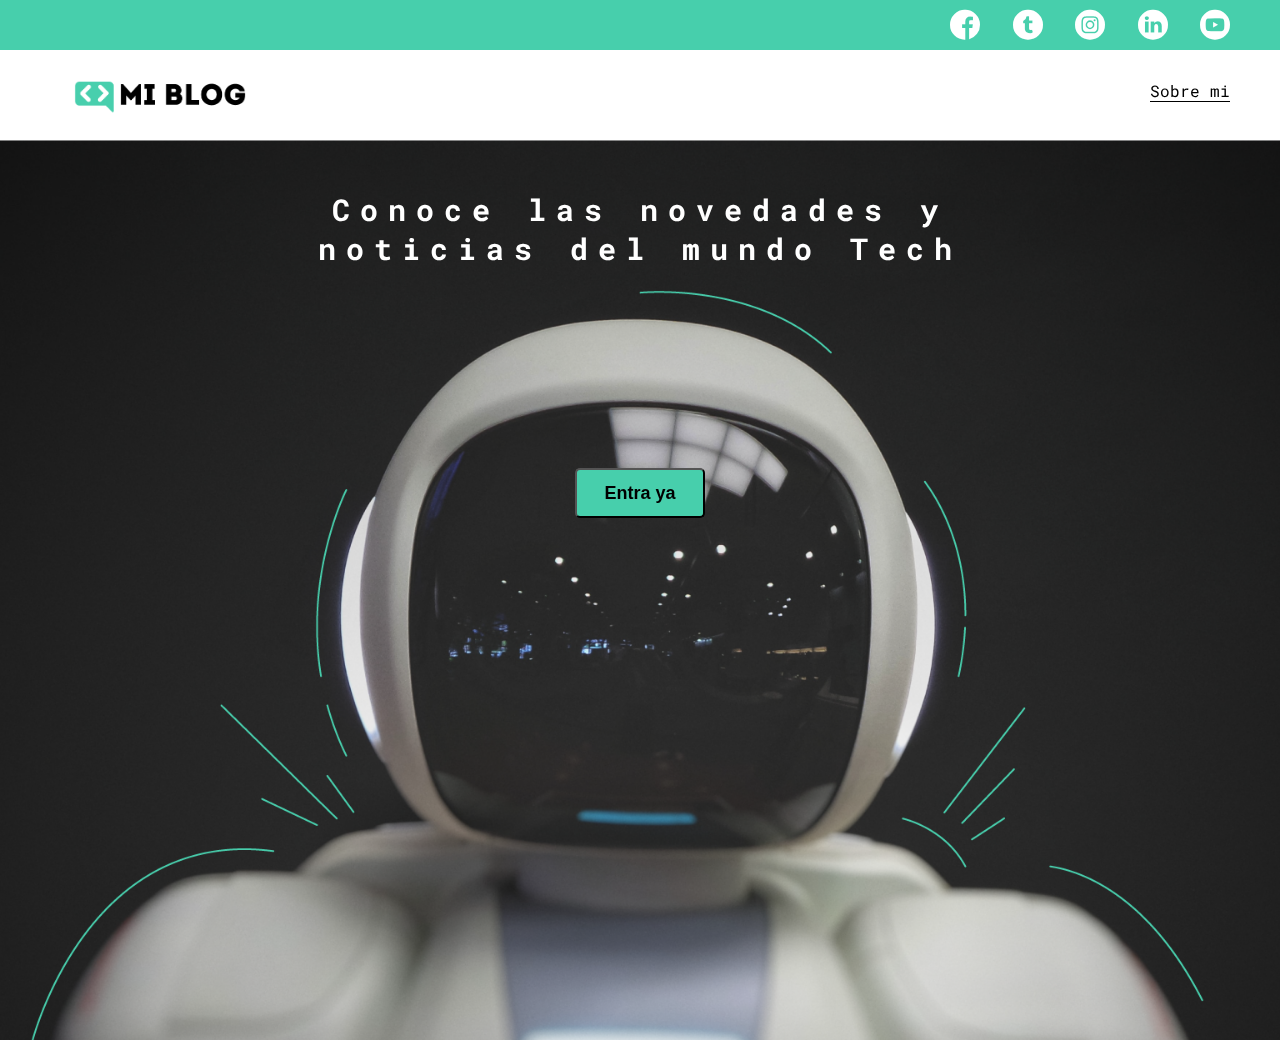
<file: index.html>
<!DOCTYPE html>
<html lang="en">
<head>
    <meta charset="UTF-8">
    <meta http-equiv="X-UA-Compatible" content="IE=edge">
    <meta name="viewport" content="width=device-width, initial-scale=1.0">
    <title>My Blog</title>
    <link rel="stylesheet" href="./css/main.css">
    <link rel="stylesheet" href="./css/font/flaticon.css">
    <link rel="stylesheet" href="./css/index.css">
</head>
<body class="home-body">
    <header>
        <section class="header-icons-container">
            <div class="icons">
                <a href="www.facebook.com"><span class="flaticon-001-facebook"></span></a>
                <a href="www.twitter.com"><span class="flaticon-002-twitter"></span></a>
                <a href="www.instagram.com"><span class="flaticon-011-instagram"></span></a>
                <a href="www.linkedin.com"><span class="flaticon-010-linkedin"></span></a>
                <a href="www.youtube.com"><span class="flaticon-008-youtube"></span></a>
            </div>
        </section>
        <nav>
            <section class="nav-logo-container">
                <a href="/">
                    <img src="./assets/img/Logo-negro.png"
                    alt="logo">
                </a>
            </section>
            <section class="profile-link">
                <a href="/perfil.html">Sobre mi</a>
            </section>
        </nav>
    </header>
<section class="main-index">
    <h1>
        Conoce las novedades y <br>
        noticias del mundo Tech
    </h1>
    <button>Entra ya</button>
</section>

</body>
</html>
</file>
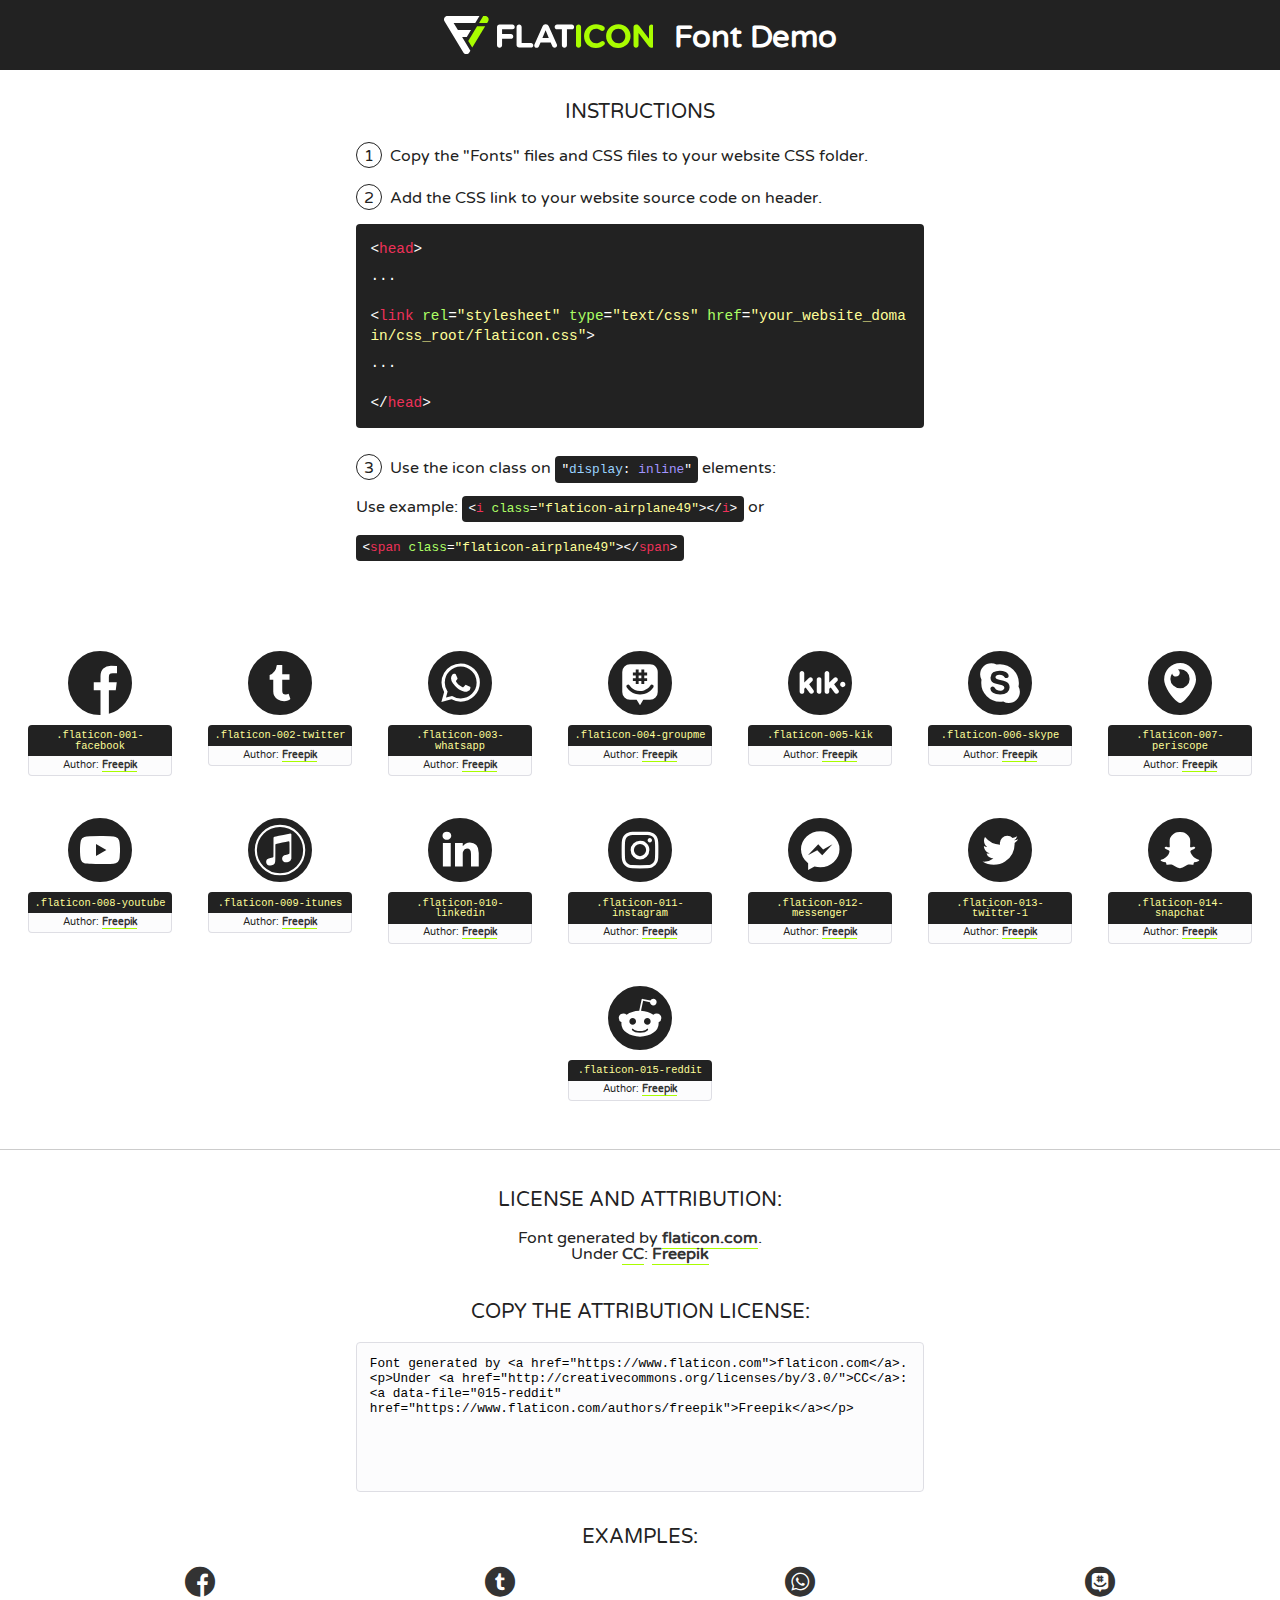
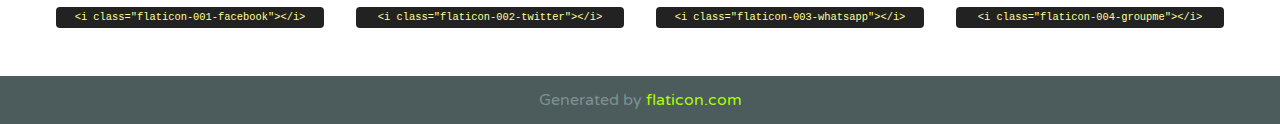
<file: css/font/flaticon.html>
<!DOCTYPE html>
<!--
  Flaticon icon font: Flaticon
  Creation date: 20/12/2018 09:27
-->
<html>
<!DOCTYPE html>
<html>

<head>
    <title>Flaticon WebFont</title>
    <link href="http://fonts.googleapis.com/css?family=Varela+Round" rel="stylesheet" type="text/css" />
    <link rel="stylesheet" type="text/css" href="flaticon.css">
    <meta charset="UTF-8">
    <style>
    html, body, div, span, applet, object, iframe,
    h1, h2, h3, h4, h5, h6, p, blockquote, pre,
    a, abbr, acronym, address, big, cite, code,
    del, dfn, em, img, ins, kbd, q, s, samp,
    small, strike, strong, sub, sup, tt, var,
    b, u, i, center,
    dl, dt, dd, ol, ul, li,
    fieldset, form, label, legend,
    table, caption, tbody, tfoot, thead, tr, th, td,
    article, aside, canvas, details, embed, 
    figure, figcaption, footer, header, hgroup, 
    menu, nav, output, ruby, section, summary,
    time, mark, audio, video {
        margin: 0;
        padding: 0;
        border: 0;
        font-size: 100%;
        font: inherit;
        vertical-align: baseline;
    }
    /* HTML5 display-role reset for older browsers */
    article, aside, details, figcaption, figure, 
    footer, header, hgroup, menu, nav, section {
        display: block;
    }
    body {
        line-height: 1;
    }
    ol, ul {
        list-style: none;
    }
    blockquote, q {
        quotes: none;
    }
    blockquote:before, blockquote:after,
    q:before, q:after {
        content: '';
        content: none;
    }
    table {
        border-collapse: collapse;
        border-spacing: 0;
    }
    body {
        font-family: 'Varela Round', Helvetica, Arial, sans-serif;
        font-size: 16px;
        color: #222;
    }
    a {
        color: #333;
        border-bottom: 1px solid #a9fd00;
        font-weight: bold;
        text-decoration: none;
    }
    * {
        -moz-box-sizing: border-box;
        -webkit-box-sizing: border-box;
        box-sizing: border-box;
        margin: 0;
        padding: 0;
    }
    [class^="flaticon-"]:before, [class*=" flaticon-"]:before, [class^="flaticon-"]:after, [class*=" flaticon-"]:after {
        font-family: Flaticon;
        font-size: 30px;
        font-style: normal;
        margin-left: 20px;
        color: #333;
    }
    .wrapper {
        max-width: 600px;
        margin: auto;
        padding: 0 1em;
    }
    .title {
        font-size: 1.25em;
        text-align: center;
        margin-bottom: 1em;
        text-transform: uppercase;
    }
    header {
        text-align: center;
        background-color: #222;
        color: #fff;
        padding: 1em;
    }
    header .logo {
        width: 210px;
        height: 38px;
        display: inline-block;
        vertical-align: middle;
        margin-right: 1em;
        border: none;
    }
    header strong {
        font-size: 1.95em;
        font-weight: bold;
        vertical-align: middle;
        margin-top: 5px;
        display: inline-block;
    }
    .demo {
        margin: 2em auto;
        line-height: 1.25em;
    }
    .demo ul li {
        margin-bottom: 1em;
    }
    .demo ul li .num {
        color: #222;
        border-radius: 20px;
        display: inline-block;
        width: 26px;
        padding: 3px;
        height: 26px;
        text-align: center;
        margin-right: 0.5em;
        border: 1px solid #222;
    }
    .demo ul li code {
        background-color: #222;
        border-radius: 4px;
        padding: 0.25em 0.5em;
        display: inline-block;
        color: #fff;
        font-family: Consolas,Monaco,Lucida Console,Liberation Mono,DejaVu Sans Mono,Bitstream Vera Sans Mono,Courier New, monospace;
        font-weight: lighter;
        margin-top: 1em;
        font-size: 0.8em;
        word-break: break-all;
    }
    .demo ul li code.big {
        padding: 1em;
        font-size: 0.9em;
    }
    .demo ul li code .red {
        color: #EF3159;
    }
    .demo ul li code .green {
        color: #ACFF65;
    }
    .demo ul li code .yellow {
        color: #FFFF99;
    }
    .demo ul li code .blue {
        color: #99D3FF;
    }
    .demo ul li code .purple {
        color: #A295FF;
    }
    .demo ul li code .dots {
        margin-top: 0.5em;
        display: block;
    }
    #glyphs {
        border-bottom: 1px solid #ccc;
        padding: 2em 0;
        text-align: center;
    }
    .glyph {
        display: inline-block;
        width: 9em;
        margin: 1em;
        text-align: center;
        vertical-align: top;
        background: #FFF;
    }
    .glyph .glyph-icon {
        padding: 10px;
        display: block;
        font-family:"Flaticon";
        font-size: 64px;
        line-height: 1;
    }
    .glyph .glyph-icon:before {
        font-size: 64px;
        color: #222;
        margin-left: 0;
    }
    .class-name {
        font-size: 0.65em;
        background-color: #222;
        color: #fff;
        border-radius: 4px 4px 0 0;
        padding: 0.5em;
        color: #FFFF99;
        font-family: Consolas,Monaco,Lucida Console,Liberation Mono,DejaVu Sans Mono,Bitstream Vera Sans Mono,Courier New, monospace;
    }
    .author-name {
        font-size: 0.6em;
        background-color: #fcfcfd;
        border: 1px solid #DEDEE4;
        border-top: 0;
        border-radius: 0 0 4px 4px;
        padding: 0.5em;
    }
    .class-name:last-child {
        font-size: 10px;
        color:#888;
    }
    .class-name:last-child a {
        font-size: 10px;
        color:#555;
    }
    .class-name:last-child a:hover {
        color:#a9fd00;
    }
    .glyph > input {
        display: block;
        width: 100px;
        margin: 5px auto;
        text-align: center;
        font-size: 12px;
        cursor: text;
    }
    .glyph > input.icon-input {
        font-family:"Flaticon";
        font-size: 16px;
        margin-bottom: 10px;
    }
    .attribution .title {
        margin-top: 2em;
    }
    .attribution textarea {
        background-color: #fcfcfd;
        padding: 1em;
        border: none;
        box-shadow: none;
        border: 1px solid #DEDEE4;
        border-radius: 4px;
        resize: none;
        width: 100%;
        height: 150px;
        font-size: 0.8em;
        font-family: Consolas,Monaco,Lucida Console,Liberation Mono,DejaVu Sans Mono,Bitstream Vera Sans Mono,Courier New, monospace;
        -webkit-appearance: none;
    }
    .iconsuse {
        margin: 2em auto;
        text-align: center;
        max-width: 1200px;
    }
    .iconsuse:after {
        content: '';
        display: table;
        clear: both;
    }
    .iconsuse .image {
        float: left;
        width: 25%;
        padding: 0 1em;
    }
    .iconsuse .image p {
        margin-bottom: 1em;
    }
    .iconsuse .image span {
        display: block;
        font-size: 0.65em;
        background-color: #222;
        color: #fff;
        border-radius: 4px;
        padding: 0.5em;
        color: #FFFF99;
        margin-top: 1em;
        font-family: Consolas,Monaco,Lucida Console,Liberation Mono,DejaVu Sans Mono,Bitstream Vera Sans Mono,Courier New, monospace;
    }
    #footer {
        text-align: center;
        background-color: #4C5B5C;
        color: #7c9192;
        padding: 1em;
    }
    #footer a {
        border: none;
        color: #a9fd00;
        font-weight: normal;
    }
    @media (max-width: 960px) {
        .iconsuse .image {
            width: 50%;
        }
    }
    @media (max-width: 560px) {
        .iconsuse .image {
            width: 100%;
        }
    }
    </style>
</head>

<body class="characters-off">

    <header>
        <a href="https://www.flaticon.com" target="_blank" class="logo">
            <svg version="1.1" xmlns="http://www.w3.org/2000/svg" xmlns:xlink="http://www.w3.org/1999/xlink" xmlns:a="http://ns.adobe.com/AdobeSVGViewerExtensions/3.0/" viewBox="0 0 560.875 102.036" enable-background="new 0 0 560.875 102.036" xml:space="preserve">
                <defs>
                </defs>
                <g>
                    <g class="letters">
                        <path fill="#ffffff" d="M141.596,29.675c0-3.777,2.985-6.767,6.764-6.767h34.438c3.426,0,6.15,2.728,6.15,6.15
                        c0,3.43-2.724,6.149-6.15,6.149h-27.674v13.091h23.719c3.429,0,6.151,2.724,6.151,6.15c0,3.43-2.723,6.149-6.151,6.149h-23.719
                        v17.574c0,3.773-2.986,6.761-6.764,6.761c-3.779,0-6.764-2.989-6.764-6.761V29.675z"></path>
                        <path fill="#ffffff" d="M193.844,29.149c0-3.781,2.985-6.767,6.764-6.767c3.776,0,6.763,2.985,6.763,6.767v42.957h25.039
                        c3.426,0,6.149,2.726,6.149,6.153c0,3.425-2.723,6.15-6.149,6.15h-31.802c-3.779,0-6.764-2.986-6.764-6.768V29.149z"></path>
                        <path fill="#ffffff" d="M241.891,75.71l21.438-48.407c1.492-3.341,4.215-5.357,7.906-5.357h0.792
                        c3.686,0,6.323,2.017,7.815,5.357l21.439,48.407c0.436,0.967,0.701,1.845,0.701,2.723c0,3.602-2.809,6.501-6.414,6.501
                        c-3.161,0-5.269-1.845-6.499-4.655l-4.132-9.661h-27.059l-4.301,10.102c-1.144,2.631-3.426,4.214-6.237,4.214
                        c-3.517,0-6.24-2.81-6.24-6.325C241.1,77.64,241.451,76.677,241.891,75.71z M279.932,58.666l-8.521-20.297l-8.526,20.297H279.932
                        z"></path>
                        <path fill="#ffffff" d="M314.864,35.387H301.86c-3.429,0-6.239-2.813-6.239-6.238c0-3.429,2.811-6.24,6.239-6.24h39.533
                        c3.426,0,6.237,2.811,6.237,6.24c0,3.425-2.811,6.238-6.237,6.238h-13.001v42.785c0,3.773-2.99,6.761-6.764,6.761
                        c-3.779,0-6.764-2.989-6.764-6.761V35.387z"></path>
                        <path fill="#A9FD00" d="M352.615,29.149c0-3.781,2.985-6.767,6.767-6.767c3.774,0,6.761,2.985,6.761,6.767v49.024
                        c0,3.773-2.987,6.761-6.761,6.761c-3.781,0-6.767-2.989-6.767-6.761V29.149z"></path>
                        <path fill="#A9FD00" d="M374.132,53.836v-0.179c0-17.481,13.178-31.801,32.065-31.801c9.22,0,15.459,2.458,20.557,6.238
                        c1.402,1.054,2.637,2.985,2.637,5.357c0,3.692-2.985,6.59-6.681,6.59c-1.845,0-3.071-0.702-4.044-1.319
                        c-3.776-2.813-7.729-4.393-12.562-4.393c-10.364,0-17.831,8.611-17.831,19.154v0.173c0,10.542,7.291,19.329,17.831,19.329
                        c5.715,0,9.492-1.756,13.359-4.834c1.049-0.874,2.458-1.491,4.039-1.491c3.429,0,6.325,2.813,6.325,6.236
                        c0,2.106-1.056,3.78-2.282,4.834c-5.539,4.834-12.036,7.733-21.878,7.733C387.572,85.464,374.132,71.493,374.132,53.836z"></path>
                        <path fill="#A9FD00" d="M433.009,53.836v-0.179c0-17.481,13.79-31.801,32.766-31.801c18.981,0,32.592,14.143,32.592,31.628v0.173
                        c0,17.483-13.785,31.807-32.769,31.807C446.625,85.464,433.009,71.32,433.009,53.836z M484.224,53.836v-0.179
                        c0-10.539-7.725-19.326-18.626-19.326c-10.893,0-18.449,8.611-18.449,19.154v0.173c0,10.542,7.73,19.329,18.626,19.329
                        C476.676,72.986,484.224,64.378,484.224,53.836z"></path>
                        <path fill="#A9FD00" d="M506.233,29.321c0-3.774,2.99-6.763,6.767-6.763h1.401c3.252,0,5.183,1.583,7.029,3.953l26.093,34.265
                        V29.059c0-3.692,2.99-6.677,6.681-6.677c3.683,0,6.671,2.985,6.671,6.677v48.934c0,3.78-2.987,6.765-6.764,6.765h-0.436
                        c-3.257,0-5.188-1.581-7.034-3.953l-27.056-35.492v32.944c0,3.687-2.985,6.676-6.678,6.676c-3.683,0-6.673-2.989-6.673-6.676
                        V29.321z"></path>
                    </g>
                    <g class="insignia">
                        <path fill="#ffffff" d="M48.372,56.137h12.517l11.156-18.537H37.186L25.688,18.539h57.825L94.668,0H9.271
                        C5.925,0,2.842,1.801,1.198,4.716c-1.644,2.907-1.593,6.482,0.134,9.343l50.38,83.501c1.678,2.781,4.689,4.476,7.938,4.476
                        c3.246,0,6.257-1.695,7.935-4.476l2.898-4.804L48.372,56.137z"></path>
                        <g class="i">
                            <path fill="#A9FD00" d="M93.575,18.539h0.031v0.004l21.652,0.004l2.705-4.488c1.727-2.861,1.778-6.436,0.133-9.343
                            C116.454,1.801,113.371,0,110.026,0h-5.294L93.575,18.539z"></path>
                            <polygon fill="#A9FD00" points="88.291,27.356 64.725,66.486 75.519,84.404 109.942,27.356"></polygon>
                        </g>
                    </g>
                </g>
            </svg>
        </a>
        <strong>Font Demo</strong>
    </header>


    <section class="demo wrapper">

        <p class="title">Instructions</p>

        <ul>
            <li>
                <span class="num">1</span>Copy the "Fonts" files and CSS files to your website CSS folder.
            </li>
            <li>
                <span class="num">2</span>Add the CSS link to your website source code on header.
                <code class="big">
                    &lt;<span class="red">head</span>&gt;
                    <br/><span class="dots">...</span>
                    <br/>&lt;<span class="red">link</span> <span class="green">rel</span>=<span class="yellow">"stylesheet"</span> <span class="green">type</span>=<span class="yellow">"text/css"</span> <span class="green">href</span>=<span class="yellow">"your_website_domain/css_root/flaticon.css"</span>&gt;
                    <br/><span class="dots">...</span>
                    <br/>&lt;/<span class="red">head</span>&gt;
                </code>
            </li>

            <li>
                <p>
                    <span class="num">3</span>Use the icon class on <code>"<span class="blue">display</span>:<span class="purple"> inline</span>"</code> elements:
                    <br />
                    Use example: <code>&lt;<span class="red">i</span> <span class="green">class</span>=<span class="yellow">&quot;flaticon-airplane49&quot;</span>&gt;&lt;/<span class="red">i</span>&gt;</code> or <code>&lt;<span class="red">span</span> <span class="green">class</span>=<span class="yellow">&quot;flaticon-airplane49&quot;</span>&gt;&lt;/<span class="red">span</span>&gt;</code>
            </li>
        </ul>

    </section>




   <section id="glyphs">          
    
      
        <div class="glyph"><div class="glyph-icon flaticon-001-facebook"></div>
            <div class="class-name">.flaticon-001-facebook</div>
            <div class="author-name">Author: <a data-file="001-facebook" href="https://www.flaticon.com/authors/freepik">Freepik</a> </div> 
        </div>        
        
        <div class="glyph"><div class="glyph-icon flaticon-002-twitter"></div>
            <div class="class-name">.flaticon-002-twitter</div>
            <div class="author-name">Author: <a data-file="002-twitter" href="https://www.flaticon.com/authors/freepik">Freepik</a> </div> 
        </div>        
        
        <div class="glyph"><div class="glyph-icon flaticon-003-whatsapp"></div>
            <div class="class-name">.flaticon-003-whatsapp</div>
            <div class="author-name">Author: <a data-file="003-whatsapp" href="https://www.flaticon.com/authors/freepik">Freepik</a> </div> 
        </div>        
        
        <div class="glyph"><div class="glyph-icon flaticon-004-groupme"></div>
            <div class="class-name">.flaticon-004-groupme</div>
            <div class="author-name">Author: <a data-file="004-groupme" href="https://www.flaticon.com/authors/freepik">Freepik</a> </div> 
        </div>        
        
        <div class="glyph"><div class="glyph-icon flaticon-005-kik"></div>
            <div class="class-name">.flaticon-005-kik</div>
            <div class="author-name">Author: <a data-file="005-kik" href="https://www.flaticon.com/authors/freepik">Freepik</a> </div> 
        </div>        
        
        <div class="glyph"><div class="glyph-icon flaticon-006-skype"></div>
            <div class="class-name">.flaticon-006-skype</div>
            <div class="author-name">Author: <a data-file="006-skype" href="https://www.flaticon.com/authors/freepik">Freepik</a> </div> 
        </div>        
        
        <div class="glyph"><div class="glyph-icon flaticon-007-periscope"></div>
            <div class="class-name">.flaticon-007-periscope</div>
            <div class="author-name">Author: <a data-file="007-periscope" href="https://www.flaticon.com/authors/freepik">Freepik</a> </div> 
        </div>        
        
        <div class="glyph"><div class="glyph-icon flaticon-008-youtube"></div>
            <div class="class-name">.flaticon-008-youtube</div>
            <div class="author-name">Author: <a data-file="008-youtube" href="https://www.flaticon.com/authors/freepik">Freepik</a> </div> 
        </div>        
        
        <div class="glyph"><div class="glyph-icon flaticon-009-itunes"></div>
            <div class="class-name">.flaticon-009-itunes</div>
            <div class="author-name">Author: <a data-file="009-itunes" href="https://www.flaticon.com/authors/freepik">Freepik</a> </div> 
        </div>        
        
        <div class="glyph"><div class="glyph-icon flaticon-010-linkedin"></div>
            <div class="class-name">.flaticon-010-linkedin</div>
            <div class="author-name">Author: <a data-file="010-linkedin" href="https://www.flaticon.com/authors/freepik">Freepik</a> </div> 
        </div>        
        
        <div class="glyph"><div class="glyph-icon flaticon-011-instagram"></div>
            <div class="class-name">.flaticon-011-instagram</div>
            <div class="author-name">Author: <a data-file="011-instagram" href="https://www.flaticon.com/authors/freepik">Freepik</a> </div> 
        </div>        
        
        <div class="glyph"><div class="glyph-icon flaticon-012-messenger"></div>
            <div class="class-name">.flaticon-012-messenger</div>
            <div class="author-name">Author: <a data-file="012-messenger" href="https://www.flaticon.com/authors/freepik">Freepik</a> </div> 
        </div>        
        
        <div class="glyph"><div class="glyph-icon flaticon-013-twitter-1"></div>
            <div class="class-name">.flaticon-013-twitter-1</div>
            <div class="author-name">Author: <a data-file="013-twitter-1" href="https://www.flaticon.com/authors/freepik">Freepik</a> </div> 
        </div>        
        
        <div class="glyph"><div class="glyph-icon flaticon-014-snapchat"></div>
            <div class="class-name">.flaticon-014-snapchat</div>
            <div class="author-name">Author: <a data-file="014-snapchat" href="https://www.flaticon.com/authors/freepik">Freepik</a> </div> 
        </div>        
        
        <div class="glyph"><div class="glyph-icon flaticon-015-reddit"></div>
            <div class="class-name">.flaticon-015-reddit</div>
            <div class="author-name">Author: <a data-file="015-reddit" href="https://www.flaticon.com/authors/freepik">Freepik</a> </div> 
        </div>        
        

    </section>



    <section class="attribution wrapper"   style="text-align:center;">

      <div class="title">License and attribution:</div><div class="attrDiv">Font generated by <a href="https://www.flaticon.com">flaticon.com</a>. <div><p>Under <a href="http://creativecommons.org/licenses/by/3.0/">CC</a>: <a data-file="015-reddit" href="https://www.flaticon.com/authors/freepik">Freepik</a></p>  </div>
      </div>
      <div class="title">Copy the Attribution License:</div>

    <textarea onclick="this.focus();this.select();">Font generated by &lt;a href=&quot;https://www.flaticon.com&quot;&gt;flaticon.com&lt;/a&gt;. <p>Under <a href="http://creativecommons.org/licenses/by/3.0/">CC</a>: <a data-file="015-reddit" href="https://www.flaticon.com/authors/freepik">Freepik</a></p>  
     </textarea>

    </section>

    <section class="iconsuse">

          <div class="title">Examples:</div>            
             
            <div class="image">
                <p>
                    <i class="glyph-icon flaticon-001-facebook"></i> 
                    <span>&lt;i class=&quot;flaticon-001-facebook&quot;&gt;&lt;/i&gt;</span>
                </p>
            </div>
            
            <div class="image">
                <p>
                    <i class="glyph-icon flaticon-002-twitter"></i> 
                    <span>&lt;i class=&quot;flaticon-002-twitter&quot;&gt;&lt;/i&gt;</span>
                </p>
            </div>
            
            <div class="image">
                <p>
                    <i class="glyph-icon flaticon-003-whatsapp"></i> 
                    <span>&lt;i class=&quot;flaticon-003-whatsapp&quot;&gt;&lt;/i&gt;</span>
                </p>
            </div>
            
            <div class="image">
                <p>
                    <i class="glyph-icon flaticon-004-groupme"></i> 
                    <span>&lt;i class=&quot;flaticon-004-groupme&quot;&gt;&lt;/i&gt;</span>
                </p>
            </div>
                       
        </div>
                            
    </section>

<div id="footer">
    <div>Generated by <a href="https://www.flaticon.com">flaticon.com</a>
    </div>
</div>



</body>
</html>
</file>
<file: css/main.css>
@import url('https://fonts.googleapis.com/css?family=Roboto+Mono:400,500,700|Roboto+Slab:400,700|Roboto:400,500,700,900&display=swap');


body {
    margin: 0;
    padding: 0;
    font-family: 'Roboto mono', monospace;
}
.home-body {
    position: fixed;
    top: 0;
    bottom: 0;
    left: 0;
    right: 0;
}
a {
    text-decoration: none;
    display: inline;
    color: black;
}
header {
    width: 100%;
    height: 120px;
    display: grid;
    grid-template-rows: 1fr 2fr;
}

header .header-icons-container {
    width: 100%;
    height: 50px;
    display: grid;
    background-color: #47cfac;
}

header .header-icons-container .icons {
    width: 300px;
    height: auto;
    display: flex;
    justify-items: flex-end;
    align-items: center;
    justify-content: space-between;
    justify-self: end;
    margin-right: 50px;
}

header .icons span{
    color:white;
}

nav {
    display: grid;
    grid-template-columns: 1fr 1fr;
    height: 60px;
}
nav .nav-logo-container {
    margin-left: 50px;
}

nav .nav-logo-container img{
    width: 220px;
    margin-top: 10px;
}

nav .profile-link {
    display: flex;
    align-items: center;
    justify-content: end;
    margin-right: 50px;
}

nav .profile-link a {
    color: black;
    border-bottom: 1px solid black;
}
</file>
<file: css/font/flaticon.css>
/*
  	Flaticon icon font: Flaticon
  	Creation date: 20/12/2018 09:27
  	*/

@font-face {
  font-family: "Flaticon";
  src: url("./Flaticon.eot");
  src: url("./Flaticon.eot?#iefix") format("embedded-opentype"),
       url("./Flaticon.woff") format("woff"),
       url("./Flaticon.ttf") format("truetype"),
       url("./Flaticon.svg#Flaticon") format("svg");
  font-weight: normal;
  font-style: normal;
}

@media screen and (-webkit-min-device-pixel-ratio:0) {
  @font-face {
    font-family: "Flaticon";
    src: url("./Flaticon.svg#Flaticon") format("svg");
  }
}

[class^="flaticon-"]:before, [class*=" flaticon-"]:before,
[class^="flaticon-"]:after, [class*=" flaticon-"]:after {   
  font-family: Flaticon;
        font-size: 30px;
font-style: normal;
margin-left: 20px;
}

.flaticon-001-facebook:before { content: "\f100"; }
.flaticon-002-twitter:before { content: "\f101"; }
.flaticon-003-whatsapp:before { content: "\f102"; }
.flaticon-004-groupme:before { content: "\f103"; }
.flaticon-005-kik:before { content: "\f104"; }
.flaticon-006-skype:before { content: "\f105"; }
.flaticon-007-periscope:before { content: "\f106"; }
.flaticon-008-youtube:before { content: "\f107"; }
.flaticon-009-itunes:before { content: "\f108"; }
.flaticon-010-linkedin:before { content: "\f109"; }
.flaticon-011-instagram:before { content: "\f10a"; }
.flaticon-012-messenger:before { content: "\f10b"; }
.flaticon-013-twitter-1:before { content: "\f10c"; }
.flaticon-014-snapchat:before { content: "\f10d"; }
.flaticon-015-reddit:before { content: "\f10e"; }
</file>
<file: css/index.css>
.main-index {
    width: 100%;
    height: 100%;
    background-image: url("../assets/img/Cover.png");
    background-size: cover;
    background-position: center;
    background-repeat: no-repeat;
    text-align: center;
    align-items: center;
}

.main-index h1 {
    color: white;
    text-align: center;
    position: relative;
    top: 50px;
    font-size: 30px;
    text-align: center;
    letter-spacing: 10px;
}

.main-index button {
    position: relative;
    top: 230px;
    width: 130px;
    height: 50px;
    background-color: #47cfac;
    border-radius: 5px;
    font-weight: 700;
    font-size: 18px;
    color: black;
}
</file>
